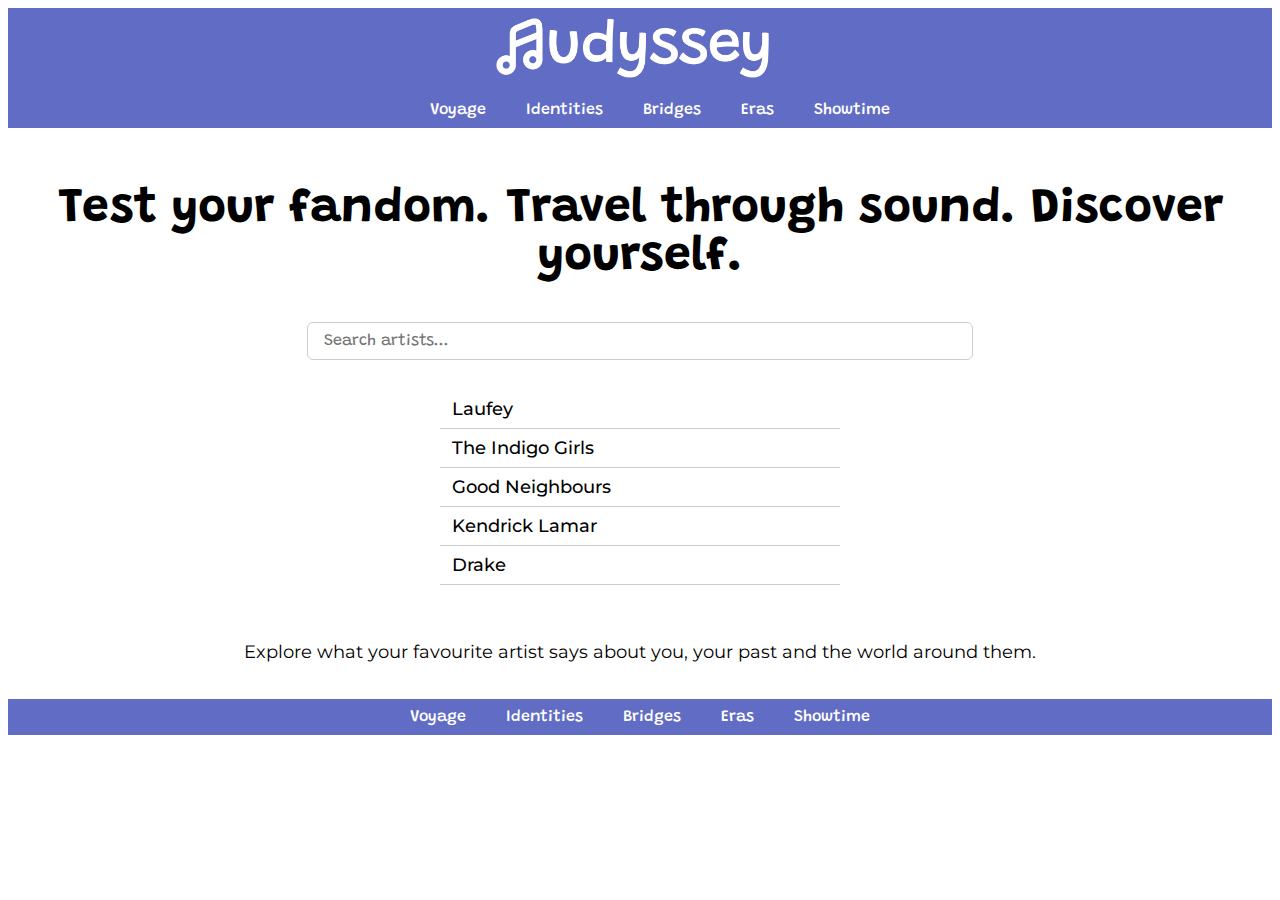
<file: index.html>
<!doctype html>
<html>
<head>
	<title>Audyssey</title>
	<link rel="stylesheet" type="text/css" href="identities.css">
	<meta charset="utf-8" />
	<meta http-equiv="Content-type" content="text/html; charset=utf-8" />
	<meta name="viewport" content="width=device-width, initial-scale=1" />
	<meta name="keywords" content="HTML">
</head>
<body>
	<div class="top-banner">
  <a href="javascript:history.back()" aria-label="Go back to previous page">
  <img src="Group 5.png" alt="Go Back" class="logo" title="Go Back">
</div>
<div class="top-banner">
  <nav class="nav-menu">
    <a href="voyage.html">Voyage</a>
    <a href="identities.html">Identities</a>
    <a href="bridges.html">Bridges</a>
    <a href="eras.html">Eras</a>
    <a href="showtime.html">Showtime</a>
  </nav>
</div>
<br>
<h2>Test your fandom. Travel through sound. Discover yourself.</h2>
<div class="search-full">
  <input type="text" id="searchInput" placeholder="Search artists..." class="search-bar-large" onkeyup="filterArtists()">
</div>

<ul id="artistList">
  <li><a href="voyage.html">Laufey</a></li>
  <li><a href="identities.html">The Indigo Girls</a></li>
  <li><a href="bridges.html">Good Neighbours</a></li>
  <li><a href="eras.html">Kendrick Lamar</a></li>
  <li><a href="showtime.html">Drake</a></li>
</ul>
<br>
<p>Explore what your favourite artist says about you, your past and the world around them.</p>
<br>
<div class="bottom-banner">
	<nav class="nav-menu">
	<a href="voyage.html">Voyage</a>
    <a href="identities.html">Identities</a>
    <a href="bridges.html">Bridges</a>
    <a href="eras.html">Eras</a>
    <a href="showtime.html">Showtime</a>
</nav>
</div>
<script>
	function filterArtists() {
  const input = document.getElementById('searchInput');
  const filter = input.value.toLowerCase();
  const ul = document.getElementById('artistList');
  const li = ul.getElementsByTagName('li');

  for (let i = 0; i < li.length; i++) {
    const artistName = li[i].textContent || li[i].innerText;
    if (artistName.toLowerCase().indexOf(filter) > -1) {
      li[i].style.display = "";
    } else {
      li[i].style.display = "none";
    }
  }
}
</script>
</body>
</html>
</file>
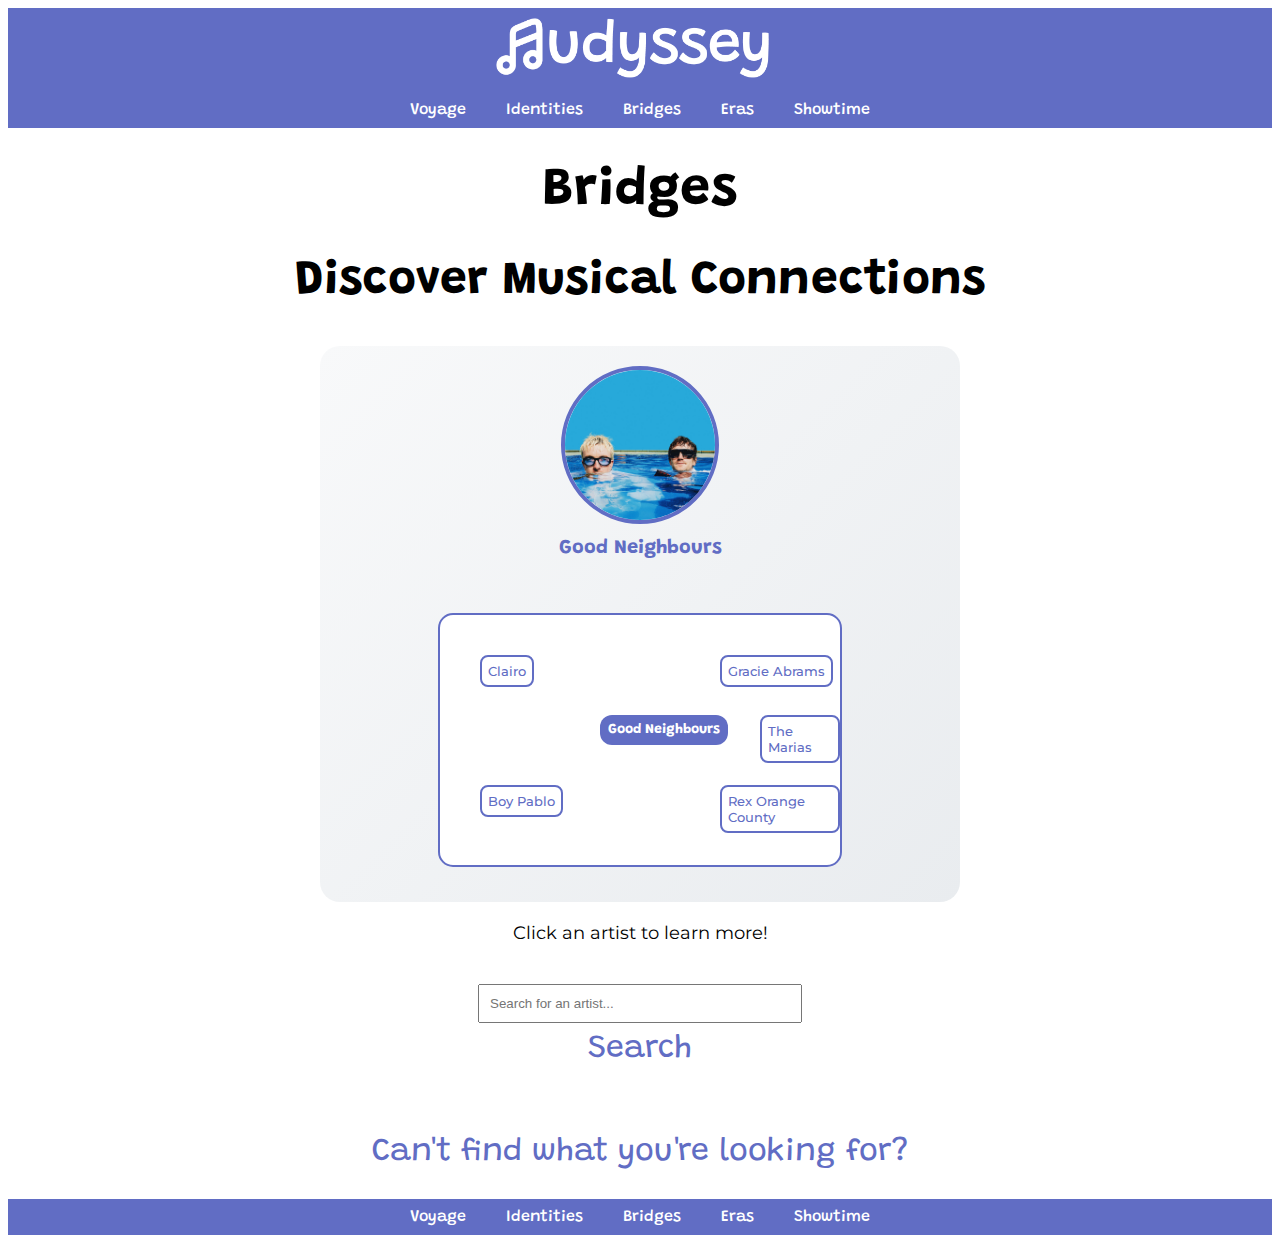
<file: bridges.html>
<!doctype html>
<html>
<head>
	<title>Bridges</title>
	<link rel="stylesheet" type="text/css" href="identities.css">
	<meta charset="utf-8" />
	<meta http-equiv="Content-type" content="text/html; charset=utf-8" />
	<meta name="viewport" content="width=device-width, initial-scale=1" />
</head>
<body>
	<div class="top-banner">
		<a href="javascript:history.back()" aria-label="Go back to previous page">
			<img src="Group 5.png" alt="Go Back" class="logo" title="Go Back">
		</a>
	</div>
	<div class="top-banner">
		<nav class="nav-menu">
			<a href="voyage.html">Voyage</a>
			<a href="identities.html">Identities</a>
			<a href="bridges.html">Bridges</a>
			<a href="eras.html">Eras</a>
			<a href="showtime.html">Showtime</a>
		</nav>
	</div>

	<h1>Bridges</h1>
	<h2>Discover Musical Connections</h2>
	
	<div class="artist-showcase">
		<div class="main-artist">
			<img src="good-neighbours.jpeg" alt="Good Neighbours" style="width: 150px; height: 150px; border-radius: 50%; border: 4px solid #616DC4;">
			<h3>Good Neighbours</h3>
		</div>
		
		<div class="music-map">
			<div id="center">Good Neighbours</div>
			<a href="https://open.spotify.com/artist/3l0CmX0FuQjFxr8SK7Vqag?si=bvjuuWOrSce2F2nINirMWg" target="_blank" id="artist1" class="map-artist">Clairo</a>
			<a href="https://open.spotify.com/artist/4tuJ0bMpJh08umKkEXKUI5?si=-XuJQZazRYK5-jgdV7DCpQ" target="_blank" id="artist2" class="map-artist">Gracie Abrams</a>
			<a href="https://open.spotify.com/artist/7wbkl3zgDZEoZer357mVIw?si=UZpDsGP9QcWUOn8YlVFKLQ" target="_blank" id="artist3" class="map-artist">Boy Pablo</a>
			<a href="https://open.spotify.com/artist/7pbDxGE6nQSZVfiFdq9lOL?si=rKvjw8jwQS-yctvB-U5ccg" target="_blank" id="artist4" class="map-artist">Rex Orange County</a>
			<a href="https://open.spotify.com/artist/2sSGPbdZJkaSE2AbcGOACx?si=LVWx2YOaSGKEiybeAgIaZA" target="_blank" id="artist5" class="map-artist">The Marias</a>
		</div>
	</div>
	
	<p id="result">Click an artist to learn more!</p>

	<div class="button-container">
		<input type="text" id="searchBox" placeholder="Search for an artist..." style="padding: 10px; width: 300px; margin: 10px;">
		<button id="searchButton">Search</button>
		<p id="searchResult" style="margin: 20px 0; font-family: 'Montserrat', sans-serif;"></p>
	</div>

	<div class="button-container">
		<button onclick="toggleVisibility(this)">Can't find what you're looking for?</button>
		<div class="hidden">
			<p id="black">Oops, looks like what you're searching for is invisible.<br>
			Try searching for something a little less hipster, please.</p>
			<iframe width="560" height="315" src="https://www.youtube.com/embed/cbhOVKhwO_4?si=RybXmT4RCUKYdB1E&amp;start=46" title="YouTube video player" frameborder="0" allow="accelerometer; autoplay; clipboard-write; encrypted-media; gyroscope; picture-in-picture; web-share" referrerpolicy="strict-origin-when-cross-origin" allowfullscreen></iframe>
		</div>
	</div>

	<div class="bottom-banner">
		<nav class="nav-menu">
			<a href="voyage.html">Voyage</a>
			<a href="identities.html">Identities</a>
			<a href="bridges.html">Bridges</a>
			<a href="eras.html">Eras</a>
			<a href="showtime.html">Showtime</a>
		</nav>
	</div>

	<style>
		.artist-showcase {
			display: flex;
			flex-direction: column;
			align-items: center;
			margin: 20px auto;
			padding: 20px;
			background: linear-gradient(135deg, #f8f9fa 0%, #e9ecef 100%);
			border-radius: 20px;
			max-width: 600px;
		}
		
		.main-artist {
			text-align: center;
			margin-bottom: 20px;
		}
		
		.main-artist h3 {
			font-family: 'Grandstander', sans-serif;
			color: #616DC4;
			font-size: 20px;
			margin-top: 10px;
		}
		
		.music-map {
			position: relative;
			width: 400px;
			height: 250px;
			background-color: white;
			border: 2px solid #616DC4;
			border-radius: 15px;
			margin: 15px auto;
		}
		
		#center {
			position: absolute;
			left: 160px;
			top: 100px;
			background-color: #616DC4;
			color: white;
			padding: 8px;
			border-radius: 12px;
			font-family: 'Grandstander', sans-serif;
			font-weight: 700;
			font-size: 14px;
		}
		
		.map-artist {
			position: absolute;
			background-color: white;
			border: 2px solid #616DC4;
			color: #616DC4;
			padding: 6px;
			border-radius: 8px;
			font-family: 'Montserrat', sans-serif;
			cursor: pointer;
			text-decoration: none;
			font-size: 13px;
		}
		
		.map-artist:hover {
			background-color: #616DC4;
			color: white;
		}
		
		#artist1 {
			left: 40px;
			top: 40px;
		}
		
		#artist2 {
			left: 280px;
			top: 40px;
		}
		
		#artist3 {
			left: 40px;
			top: 170px;
		}
		
		#artist4 {
			left: 280px;
			top: 170px;
		}
		
		#artist5 {
			left: 320px;
			top: 100px;
		}
	</style>

	<script>
		var artist1 = document.querySelector("#artist1");
		var artist2 = document.querySelector("#artist2");
		var artist3 = document.querySelector("#artist3");
		var artist4 = document.querySelector("#artist4");
		var artist5 = document.querySelector("#artist5");
		var result = document.querySelector("#result");
		var searchButton = document.querySelector("#searchButton");
		var searchBox = document.querySelector("#searchBox");
		var searchResult = document.querySelector("#searchResult");
		
		artist1.addEventListener("click", showClairo);
		artist2.addEventListener("click", showGracie);
		artist3.addEventListener("click", showBoy);
		artist4.addEventListener("click", showRex);
		artist5.addEventListener("click", showMarias);
		searchButton.addEventListener("click", searchArtist);
		
		function showClairo() {
			result.textContent = "Clairo: Bedroom pop with dreamy vocals!";
		}
		
		function showGracie() {
			result.textContent = "Gracie Abrams: Indie folk with emotional lyrics!";
		}
		
		function showBoy() {
			result.textContent = "Boy Pablo: Norwegian indie pop vibes!";
		}
		
		function showRex() {
			result.textContent = "Rex Orange County: Jazz-influenced indie pop!";
		}
		
		function showMarias() {
			result.textContent = "The Marias: Dreamy bilingual indie pop!";
		}
		
		function searchArtist() {
			var userInput = searchBox.value;
			if (userInput === "") {
				searchResult.textContent = "Please enter an artist name!";
			} else {
				searchResult.textContent = "Oops, looks like what you're searching for is invisible. Try searching for something a little less hipster, please.";
			}
		}
	</script>
</body>
</html>
</file>
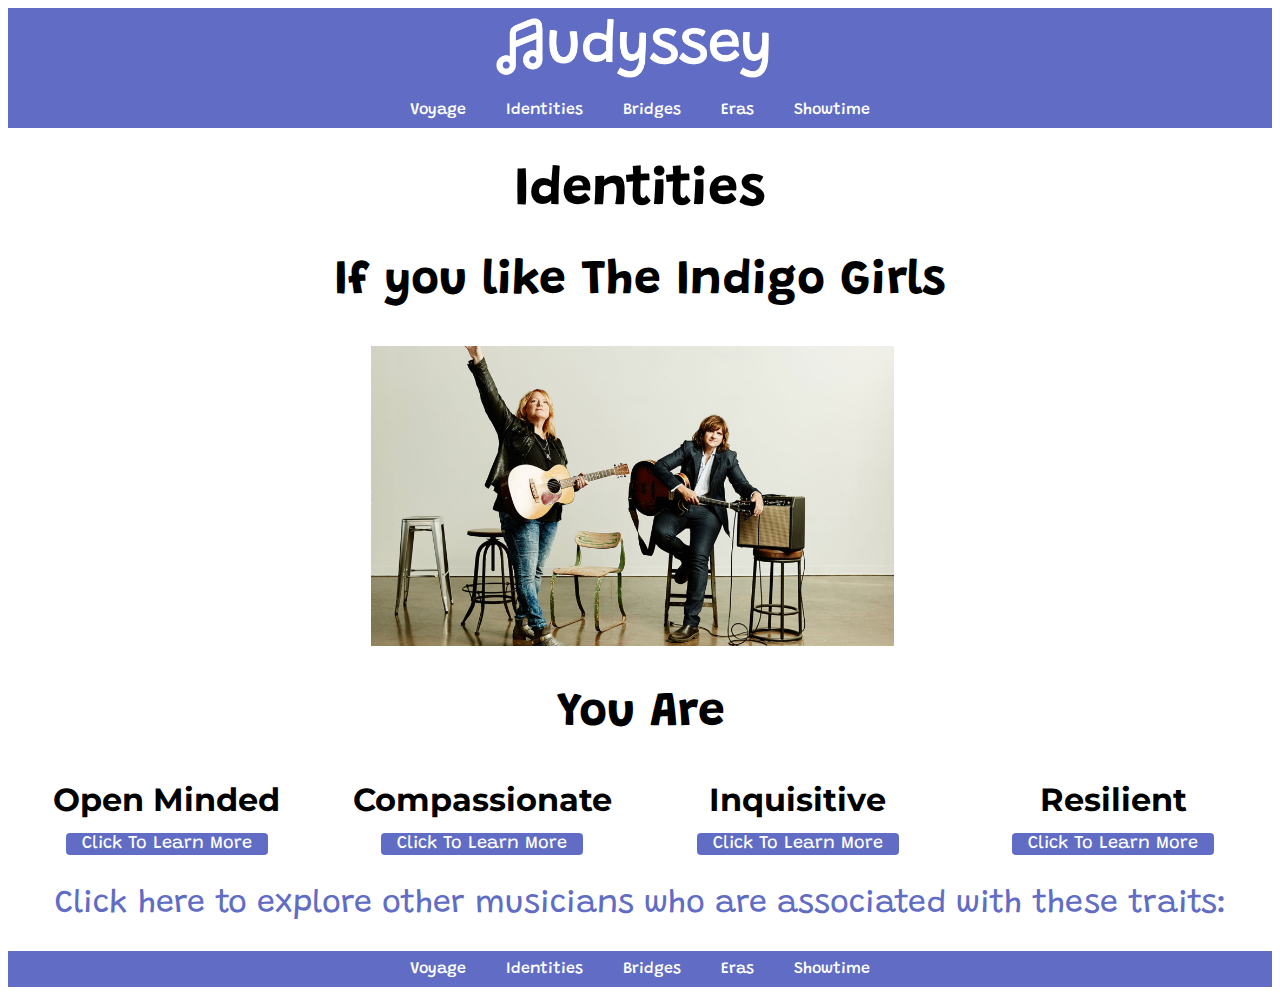
<file: identities.html>
<!doctype html>
<html>
<head>
	<title>Identities</title>
	<link rel="stylesheet" type="text/css" href="identities.css">
	<meta charset="utf-8" />
	<meta http-equiv="Content-type" content="text/html; charset=utf-8" />
	<meta name="viewport" content="width=device-width, initial-scale=1" />
	<meta name="keywords" content="HTML">
</head>
<body>
	<div class="top-banner">
  <a href="javascript:history.back()" aria-label="Go back to previous page">
  <img src="Group 5.png" alt="Go Back" class="logo" title="Go Back">
</a>
</div>
<div class="top-banner">
  <nav class="nav-menu">
    <a href="voyage.html">Voyage</a>
    <a href="identities.html">Identities</a>
    <a href="bridges.html">Bridges</a>
    <a href="eras.html">Eras</a>
    <a href="showtime.html">Showtime</a>
  </nav>
</div>
	<h1>Identities</h1>
	<h2>If you like The Indigo Girls</h2>
	<div class="flex-container">
	<a href="https://www.indigogirls.com/">
  <img src="Indigo Girls.png" alt="The Indigo Girls" class="logo" style="height: 300px;"></a>
</div>
	<h2>You Are</h2>
		<table>
  <tr>
    <th>Open Minded</th>
	<th>Compassionate</th>
	<th>Inquisitive</th>
	<th>Resilient</th>
  </tr>
  <tr id="black">
    <td>
    	<button onclick="toggleVisibility(this)">Click To Learn More</button>
      <div class="hidden"><br>You are open and welcoming to all, and you like trying new things even if they’re not popular. The Indigo Girls have been out as gay since their debut in 1987 and they’ve never been ashamed to call out any intolerance. <br> Your open minded song is: <a href="https://www.youtube.com/watch?v=dI1keSSwdcI&list=RDdI1keSSwdcI&start_radio=1">Galileo</a>
      </div>
</td>
    <td>
    	<button onclick="toggleVisibility(this)">Click To Learn More</button>
      <div class="hidden"><br>You are compassionate to everyone no matter their background, and believe in treating all people with kindness. The Indigo Girls are big in the activism world and have been environmental activists since before it was cool to be an activist. <br> Your compassionate song is: <a href="https://www.youtube.com/watch?v=HKqUglOC3_8&list=RDHKqUglOC3_8&start_radio=1">Shame on you</a>
      </div>
</td>
    <td><button onclick="toggleVisibility(this)">Click To Learn More</button>
      <div class="hidden"><br>You are a thoughtful and introspective person who thinks things through. Many of the Indigo Girls’ songs follow an introspective journey and ask some big life questions. <br> Your inquisitive song is: <a href="https://www.youtube.com/watch?v=HUgwM1Ky228&list=RDHUgwM1Ky228&start_radio=1">Closer to Fine</a>
      </div>
</td>
    <td><button onclick="toggleVisibility(this)">Click To Learn More</button>
      <div class="hidden"><br>You are a strong individual who perseveres through hard times. The Indigo Girls have been releasing music that still continues to touch hearts for close to four decades, that takes perseverance and resiliency.<br> Your resilient song is: <a class="black" href="https://www.youtube.com/watch?v=yTI2GGNFR_U&list=RDyTI2GGNFR_U&start_radio=1">Hammer and a Nail</a>
      </div>
</td>
  </tr>
</table>
<div class="button-container">
		<button onclick="toggleVisibility(this)">Click here to explore other musicians who are associated with these traits:
		</button>
		<div class="hidden"><p id="black"><strong>Open minded:</strong> <a href="https://en.wikipedia.org/wiki/Cynthia_Erivo">Cynthia Erivo</a>, <strong>Compassionate:</strong> <a href="https://en.wikipedia.org/wiki/Alicia_Keys">Alicia Keys</a>, <strong>Inquisitive:</strong> <a href="https://en.wikipedia.org/wiki/Taylor_Swift">Taylor Swift</a>, <strong>Resilient:</strong> <a href="https://en.wikipedia.org/wiki/Celine_Dion">Céline Dion</a></p>
		</div>
	</div>

<div class="bottom-banner">
	<nav class="nav-menu">
	<a href="voyage.html">Voyage</a>
    <a href="identities.html">Identities</a>
    <a href="bridges.html">Bridges</a>
    <a href="eras.html">Eras</a>
    <a href="showtime.html">Showtime</a>
</nav>
</div>
<script>
	function toggleVisibility(button) {
    const detailsDiv = button.nextElementSibling;
    if (detailsDiv.style.display === "none" || detailsDiv.style.display === "") {
      detailsDiv.style.display = "block";
    } else {
      detailsDiv.style.display = "none";
    }
  }
</script>
	</body>
	</html>
</file>
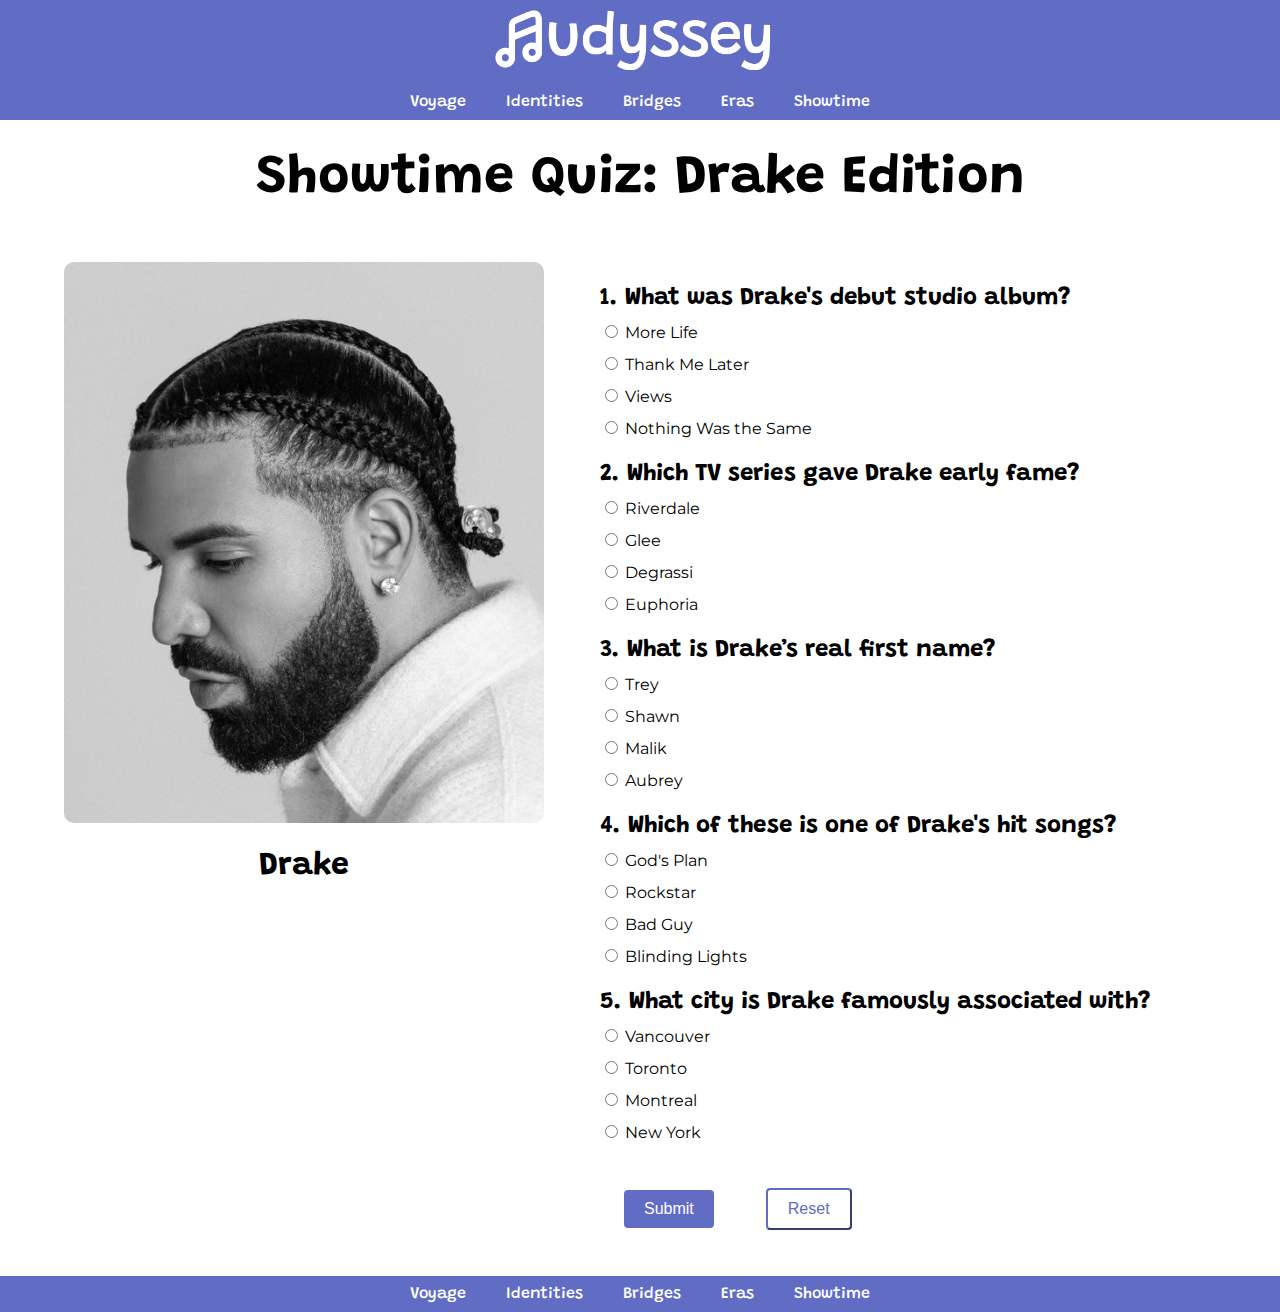
<file: showtime.html>
<!DOCTYPE html>
<html lang="en">
<head>
    <meta charset="UTF-8" />
    <meta name="viewport" content="width=device-width, initial-scale=1.0"/>
    <title>Audyssey–Showtime</title>
    <link rel="icon" type="image" href="favicon.png">

    <link href="https://fonts.googleapis.com/css2?family=Grandstander:wght@400;500;700&family=Montserrat:wght@400;500;700&display=swap" rel="stylesheet">

    <style>
        body
        {
        margin: 0;
        font-family: 'Montserrat', sans-serif;
        background: #fff;
        color: #000;
        }

        html
        {
        scroll-behavior: smooth;
        }

        .top-banner
        {
        background-color: #616DC4;
        color: white;
        padding: 10px 20px;
        display: flex;
        align-items: center;
        justify-content: center;
        position: relative;
        top: 0;
        z-index: 1000;
        }

        .bottom-banner
        {
        background-color: #616DC4;
        color: white;
        padding: 10px 20px;
        display: flex;
        align-items: center;
        justify-content: center;
        position: relative;
        }

        .logo
        {
        height: 60px;
        margin-right: 15px;
        cursor: pointer;
        transition: opacity 0.3s ease;
        }

        .logo:hover
        {
        opacity: 0.8;
        transform: scale(1.05);
        transition: all 0.3s ease;
        }

        .nav-menu
        {
        display: flex;
        gap: 40px;
        }

        a
        {
        color: white;
        font-family: 'Grandstander', sans-serif;
        text-decoration: none;
        font-weight: 500;
        }

        h1
        {
        font-family: 'Grandstander', sans-serif;
        font-weight: 700;
        font-size: 54px;
        text-align: center;
        margin: 32px;
        }

        h3
        {
        font-family: 'Grandstander', sans-serif;
        font-size: 24px;
        margin-bottom: 0.5rem;
        }

        p
        {
        font-family: 'Montserrat', sans-serif;
        font-size: 18px;
        text-align: center;
        }

        .container
        {
        display: flex;
        max-width: 1200px;
        margin: 0 auto;
        height: auto;
        }

        .left-panel
        {
        flex: 0 0 480px;
        padding: 24px;
        position: sticky;
        text-align: center;
        }

        .left-panel img
        {
        width: 100%;
        border-radius: 10px;
        }

        .artist-name
        {
        margin-top: 24px;
        font-size: 32px;
        font-weight: bold;
        font-family: 'Grandstander', sans-serif;
        }

        .quiz-section
        {
        flex: 1;
        margin-top: 24px;
        margin-left: 32px;
        }

        .question
        {
        margin-bottom: 24px;
        }

        .options label
        {
        display: block;
        margin: 12px 0;
        cursor: pointer;
        }

        .submit-btn
        {
        margin: 24px;
        padding: 10px 20px;
        background-color: #616DC4;
        color: white;
        border: none;
        border-radius: 4px;
        font-size: 16px;
        cursor: pointer;
        }

        .reset-btn
        {
        margin-left: 24px;
        padding: 10px 20px;
        background-color: white;
        color: #616DC4;
        border-color: #616DC4;
        border-radius: 4px;
        font-size: 16px;
        cursor: pointer;
        }

        .score
        {
        font-weight: bold;
        font-family: 'Grandstander', sans-serif;
        margin-bottom: 24px;
        }

        .correct
        {
        color: green;
        font-weight: bold;
        }

        .incorrect
        {
        color: red;
        font-weight: bold;
        }

    </style>
</head>
<body>

  <div class="top-banner">
    <a href="javascript:history.back()" aria-label="Go back to previous page">
      <img src="Logo.png" alt="Go Back" class="logo" title="Go Back">
    </a>
  </div>

  <div class="top-banner">
    <nav class="nav-menu">
      <a href="voyage.html">Voyage</a>
      <a href="identities.html">Identities</a>
      <a href="bridges.html">Bridges</a>
      <a href="eras.html">Eras</a>
      <a href="showtime.html">Showtime</a>
    </nav>
  </div>

  <h1>Showtime Quiz: Drake Edition</h1>

  <div class="container">
    <div class="left-panel">
      <img src="drake.jpeg" alt="Drake">
      <div class="artist-name">Drake</div>
    </div>

    <div class="quiz-section">
      <form id="quizForm">

        <div class="question" data-correctans="2">
          <h3>1. What was Drake's debut studio album?</h3>
          <div class="options">
            <label><input type="radio" name="q1" value="1"> More Life</label>
            <label><input type="radio" name="q1" value="2"> Thank Me Later</label>
            <label><input type="radio" name="q1" value="3"> Views</label>
            <label><input type="radio" name="q1" value="4"> Nothing Was the Same</label>
          </div>
        </div>

        <div class="question" data-correctans="3">
          <h3>2. Which TV series gave Drake early fame?</h3>
          <div class="options">
            <label><input type="radio" name="q2" value="1"> Riverdale</label>
            <label><input type="radio" name="q2" value="2"> Glee</label>
            <label><input type="radio" name="q2" value="3"> Degrassi</label>
            <label><input type="radio" name="q2" value="4"> Euphoria</label>
          </div>
        </div>

        <div class="question" data-correctans="4">
          <h3>3. What is Drake’s real first name?</h3>
          <div class="options">
            <label><input type="radio" name="q3" value="1"> Trey</label>
            <label><input type="radio" name="q3" value="2"> Shawn</label>
            <label><input type="radio" name="q3" value="3"> Malik</label>
            <label><input type="radio" name="q3" value="4"> Aubrey</label>
          </div>
        </div>

        <div class="question" data-correctans="1">
          <h3>4. Which of these is one of Drake's hit songs?</h3>
          <div class="options">
            <label><input type="radio" name="q4" value="1"> God's Plan</label>
            <label><input type="radio" name="q4" value="2"> Rockstar</label>
            <label><input type="radio" name="q4" value="3"> Bad Guy</label>
            <label><input type="radio" name="q4" value="4"> Blinding Lights</label>
          </div>
        </div>

        <div class="question" data-correctans="2">
          <h3>5. What city is Drake famously associated with?</h3>
          <div class="options">
            <label><input type="radio" name="q5" value="1"> Vancouver</label>
            <label><input type="radio" name="q5" value="2"> Toronto</label>
            <label><input type="radio" name="q5" value="3"> Montreal</label>
            <label><input type="radio" name="q5" value="4"> New York</label>
          </div>
        </div>

        <button type="button" class="submit-btn" onclick="submitQuiz()">Submit</button>
        <button type="button" class="reset-btn" onclick="resetQuiz()">Reset</button>
        <div id="scoreDisplay" class="score"></div>
      </form>
    </div>
  </div>

  <div class="bottom-banner">
    <nav class="nav-menu">
      <a href="voyage.html">Voyage</a>
      <a href="identities.html">Identities</a>
      <a href="bridges.html">Bridges</a>
      <a href="eras.html">Eras</a>
      <a href="showtime.html">Showtime</a>
    </nav>
  </div>

    <script>
        function submitQuiz()
        {
        let score = 0;
        const questions = document.querySelectorAll(".question");

        questions.forEach((q, index) =>
            {
                const correct = q.dataset.correctans;
                const name = "q" + (index + 1);
                const selected = q.querySelector('input:checked');
                const labels = q.querySelectorAll("label");

                labels.forEach(label => label.classList.remove("correct", "incorrect"));

                if (selected)
                {
                    if (selected.value === correct) 
                    {
                        score++;
                        selected.parentElement.classList.add("correct");
                    }
                    else
                    {
                        selected.parentElement.classList.add("incorrect");
                        const correctInput = q.querySelector(`input[name="${name}"][value="${correct}"]`);
                        if (correctInput)
                        {
                            correctInput.parentElement.classList.add("correct");
                        }
                    }
                }
            }
                        );

        document.getElementById("scoreDisplay").textContent = `Your score: ${score} / ${questions.length}`;
        }

        function resetQuiz()
        {
            const form = document.getElementById("quizForm");
            form.reset();
            const allLabels = form.querySelectorAll("label");
            allLabels.forEach(label => label.classList.remove("correct", "incorrect"));
            document.getElementById("scoreDisplay").textContent = "";
        }

    </script>
</body>
</html>
</file>
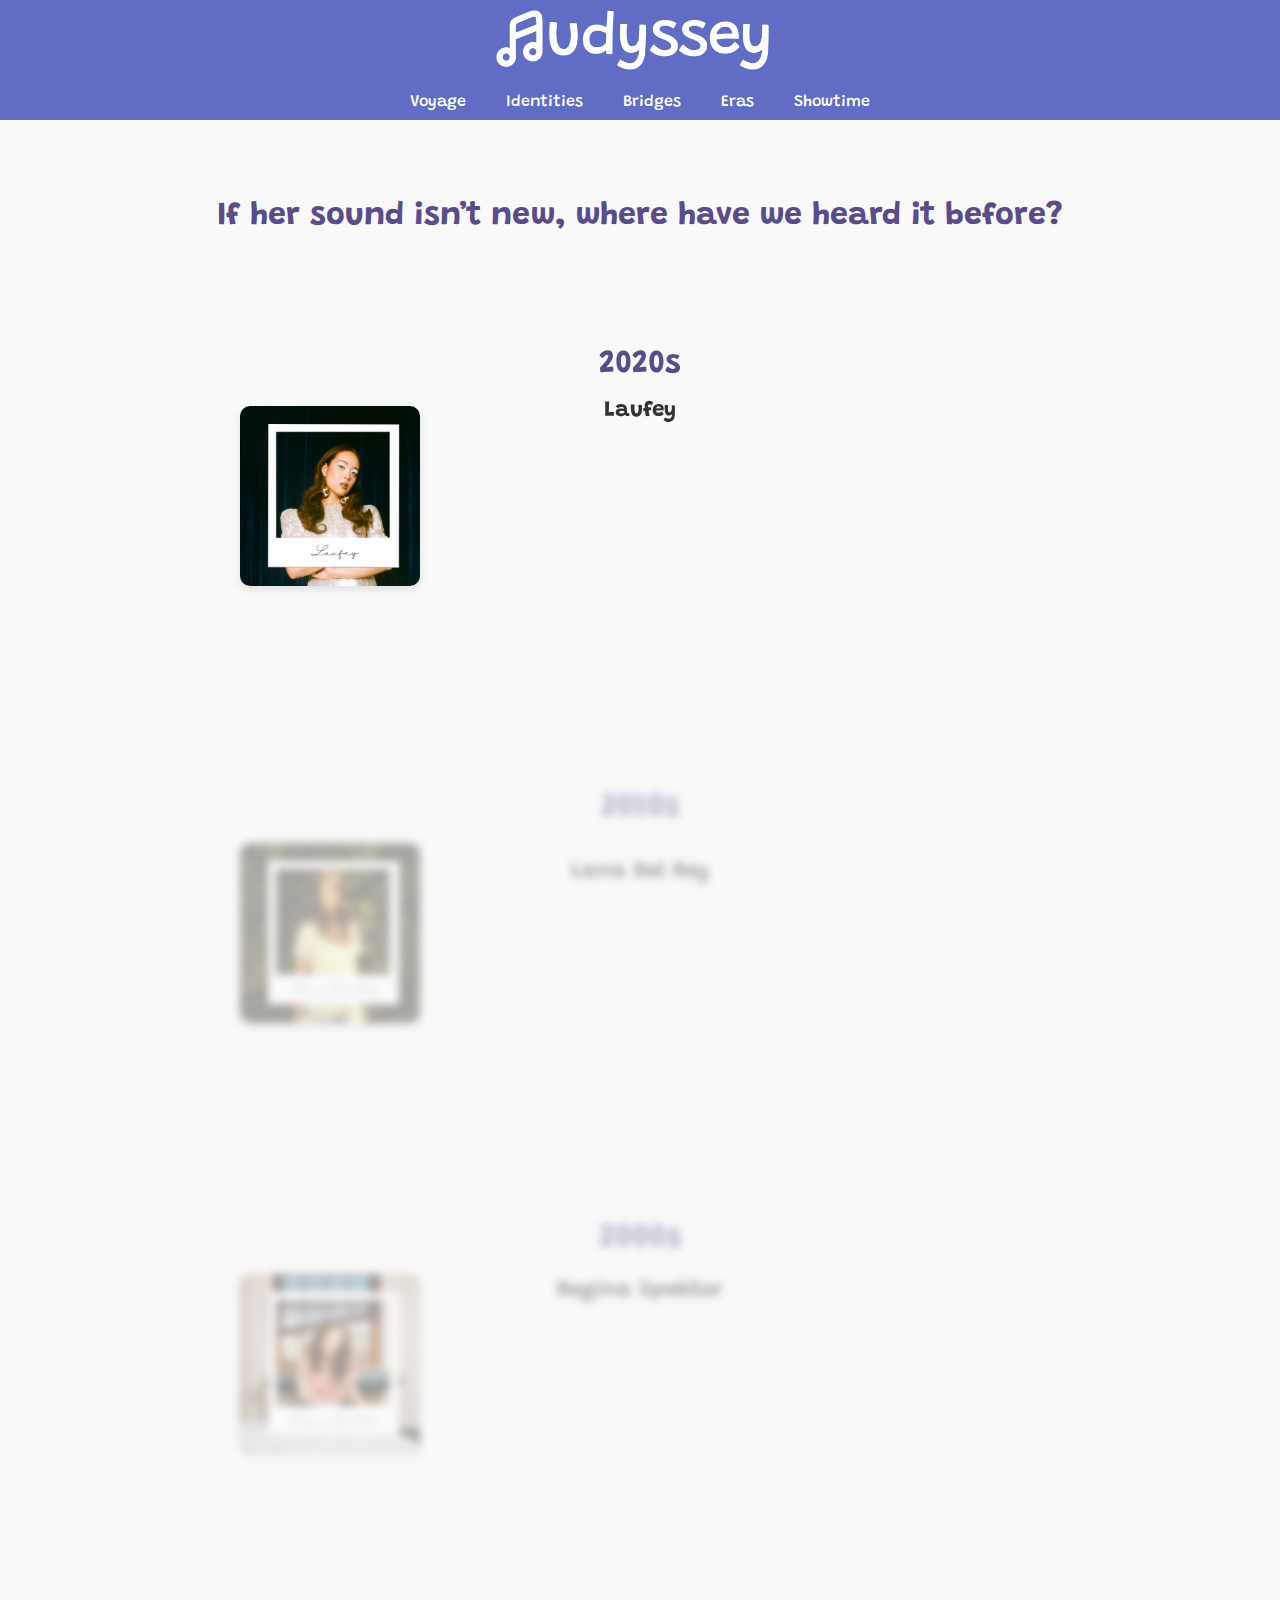
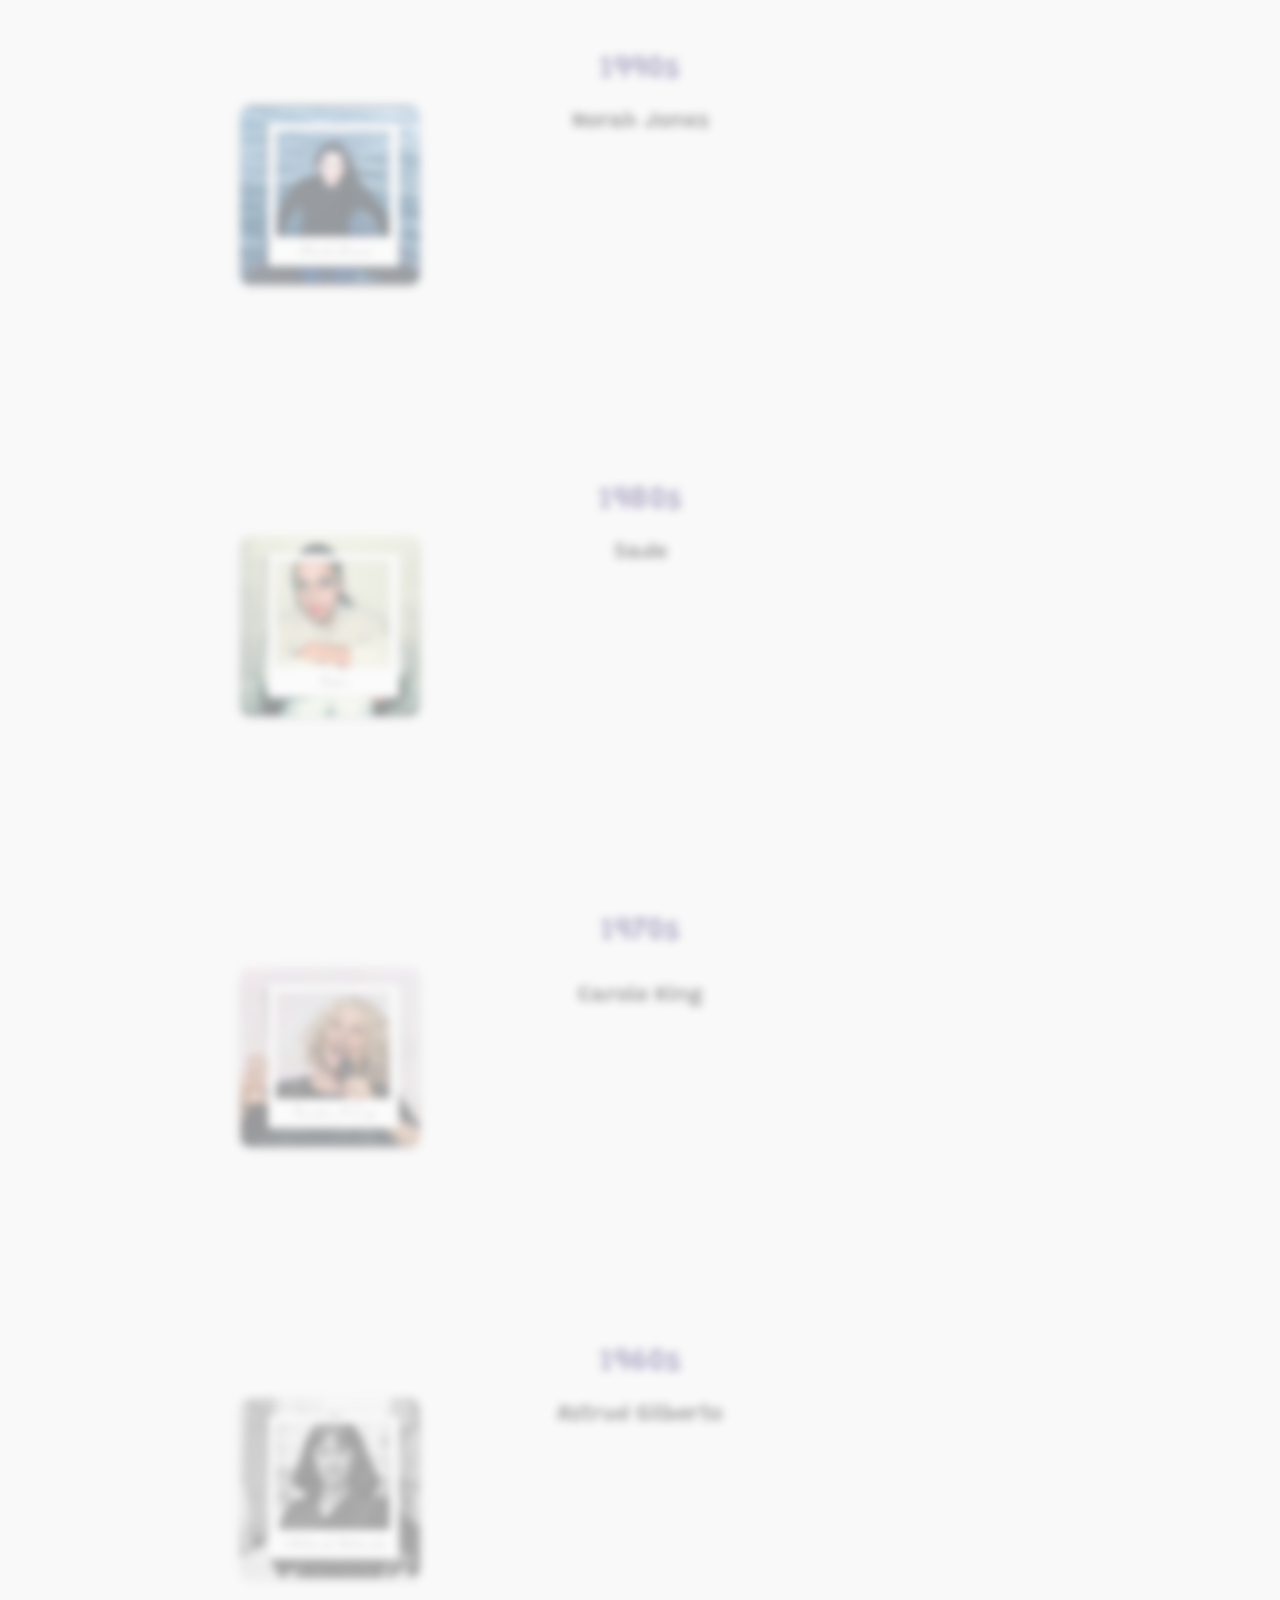
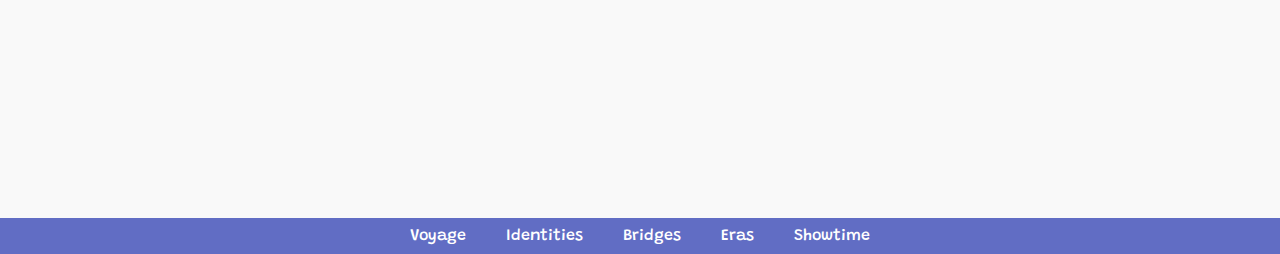
<file: voyage.html>
<!DOCTYPE html>
<html>
<head>
  <meta charset="utf-8">
  <meta name="viewport" content="width=device-width, initial-scale=1">
  <link rel="stylesheet" href="voyage.css">
  <title>Voyage</title>
</head>
<body>

<!-- Top Banner -->
<div class="top-banner">
  <a href="javascript:history.back()" aria-label="Go back to previous page">
  <img src="Group 5.png" alt="Go Back" class="logo" title="Go Back">
</a>
</div>
<div class="top-banner">
  <nav class="nav-menu">
    <a href="voyage.html">Voyage</a>
    <a href="identities.html">Identities</a>
    <a href="bridges.html">Bridges</a>
    <a href="eras.html">Eras</a>
    <a href="showtime.html">Showtime</a>
  </nav>
</div>

<div class="intro-text">
  <h1>If her sound isn’t new, where have we heard it before?</h1>
</div>

  <div class="timeline">

    <!-- Laufey (2020s) -->
    <section class="timeline-section">
      <h2>2020s</h2>
      <div class="content-block">
        <img src="images/Laufey.png" alt="Laufey">
        <div class="text-overlay">
        <h3>Laufey</h3>
        <p>Laufey blends classical and jazz with Gen Z intimacy. A modern artist with a timeless sound, Laufey blends classical, jazz, and bedroom pop to create music that feels timeless. Her voice is soft but commanding, and her songs feel like conversations whispered across decades..</p>
        </div>
      </div>
    </section>

    <!-- Lana Del Rey (2010s) -->
    <section class="timeline-section">
      <h2>2010s</h2>
      <div class="content-block">
        <img src="images/Lana.png" alt="Lana Del Rey">
        <div class="text-overlay">
        <h3>Lana Del Rey</h3>
        <p>Lana brought melancholia and romantic nostalgia back into pop in the 2010s. Like Laufey, she leans into vintage aesthetics and introspective lyrics, building a world where softness is a statement. </p>
        </div>
      </div>
    </section>

    <!-- Regina Spektor (2000s) -->
    <section class="timeline-section">
      <h2>2000s</h2>
      <div class="content-block">
        <img src="images/Regina.png" alt="Regina Spektor">
        <div class="text-overlay">
        <h3>Regina Spektor</h3>
        <p>Regina Spektor fused classical piano with quirky, poetic storytelling — paving the way for artists like Laufey to blend formal training with emotional vulnerability. Both write songs that feel like diary entries wrapped in melody.</p>
        </div>
      </div>
    </section>

    <!-- Norah Jones (1990s-style) -->
    <section class="timeline-section">
      <h2>1990s</h2>
      <div class="content-block">
        <img src="images/Norah.png" alt="Norah Jones">
        <div class="text-overlay">
        <h3>Norah Jones</h3>
        <p>Though she debuted in the early 2000s, Norah Jones’s sound is rooted in '90s-era coffeehouse jazz — warm, minimal, and emotional. Laufey carries that same quiet intimacy, favoring simplicity over spectacle.</p>
        </div>
      </div>
    </section>

    <!-- Sade (1980s) -->
    <section class="timeline-section">
      <h2>1980s</h2>
      <div class="content-block">
        <img src="images/Sade.png" alt="Sade">
        <div class="text-overlay">
        <h3>Sade</h3>
        <p>Sade's smooth, restrained delivery gave space to emotion without overpowering it. Laufey follows that same tradition: understated, elegant, and deeply felt, proving that softness can still leave a mark.</p>
        </div>
      </div>
    </section>

    <!-- Carole King (1970s) -->
    <section class="timeline-section">
      <h2>1970s</h2>
      <div class="content-block">
        <img src="images/Carole.png" alt="Carole King">
        <div class="text-overlay">
        <h3>Carole King</h3>
        <p>Carole King’s songwriting captured everyday emotion with grace and honesty. Laufey echoes that same confessional tone: intimate and melodic, like a letter set to music.</p>
        </div>
      </div>
    </section>

    <!-- Astrud Gilberto (1960s) -->
    <section class="timeline-section">
      <h2>1960s</h2>
      <div class="content-block">
        <img src="images/Astrud.png" alt="Astrud Gilberto">
        <div class="text-overlay">
        <h3>Astrud Gilberto</h3>
        <p>Astrud’s airy voice and bossa nova rhythms made vulnerability feel chic and effortless. Laufey’s phrasing and tone feel like a modern continuation of that soft, whispery tradition — romantic, subtle, and timeless.</p>
        </div>
      </div>
    </section>
  </div>

<!-- Bottom Banner -->
<div class="bottom-banner">
  <nav class="nav-menu">
  <a href="voyage.html">Voyage</a>
    <a href="identities.html">Identities</a>
    <a href="bridges.html">Bridges</a>
    <a href="eras.html">Eras</a>
    <a href="showtime.html">Showtime</a>
</nav>
</div>


<script>
  const sections = document.querySelectorAll('.timeline-section');
  const observer = new IntersectionObserver((entries) => {
    

    entries.forEach(entry => {
      if (entry.isIntersecting) {
        activeSection = entry.target;
      }
    });

    if (activeSection) {
      sections.forEach(section => section.classList.remove('active'));
      activeSection.classList.add('active');
    }
  }, {
    root: null,
    rootMargin: '-30% 0px -30% 0px', // Top and bottom margins push detection zone toward the center
    threshold: 0
  });

  sections.forEach(section => observer.observe(section));
</script>

</body>
</html>
</file>
<file: identities.css>
@import url('https://fonts.googleapis.com/css2?family=Grandstander:wght@400;500;700&family=Montserrat:wght@400;500;700&display=swap');

.top-banner {
  background-color: #616DC4;
  color: white;
  padding: 10px 20px;
  display: flex;
  align-items: center;
  justify-content: center;
  position: relative;
  top: 0;
  z-index: 1000;
}

.bottom-banner {
	background-color: #616DC4;
  color: white;
  padding: 10px 20px;
  display: flex;
  align-items: center;
  justify-content: center;
  position: relative;
}

.logo {
  height: 60px;
  margin-right: 15px;
  cursor: pointer;
  transition: opacity 0.3s ease;
}

.logo:hover {
  opacity: 0.8;
  transform: scale(1.05);
  transition: all 0.3s ease;
}

.nav-menu {
  display: flex;
  gap: 40px;
}

.search-full {
  display: flex;
  justify-content: center;
  align-items: center;
  margin: 30px 0;
}

#artistList {
  list-style: none;
  padding: 0;
  max-width: 400px;
  margin: 20px auto;
  font-family: 'Montserrat', sans-serif;
  font-size: 18px;

}

#artistList li {
  padding: 8px 12px;
  border-bottom: 1px solid #ccc;
}

#artistList li:hover {
  background-color: #f0f0f0;
  cursor: pointer;
  color: black;
  text-decoration: none;
}

#artistList a {
  color: black;
  text-decoration: none;
  display: block;
  font-family: 'Montserrat', sans-serif;
  }

.search-bar-large {
  width: 50%;
  padding: 10px 16px;
  border-radius: 6px;
  border: 1px solid #ccc;
  font-family: 'Grandstander', sans-serif;
  font-size: 16px;
  display: block;
  margin: 0 auto;
}

a {
  color: white;
  font-family: 'Grandstander', sans-serif;
  text-decoration: none;
  font-weight: 500;
}

#black a {
	color: black;
	font-family: 'Montserrat', sans-serif;
	font-size: 18px;
	text-align: center;
	text-decoration: underline;

}

html {
  scroll-behavior: smooth;
}

h1 {font-family: 'Grandstander', sans-serif;
	font-weight: 700;
	font-size: 54px;
	text-align: center;
}

h2 {font-family: 'Grandstander', sans-serif;
	text-align: center;
	font-size: 48px;
}

p {font-family: 'Montserrat', sans-serif;
	font-size: 18px;
	text-align: center;

}

table {
  width: 100%;
  table-layout: fixed;
}

td {
  width: 25%;
  vertical-align: top;
  font-family: 'Montserrat', sans-serif;
  text-align: center;
}

th {
	width: 25%;
  vertical-align: top;
  font-family: 'Montserrat', sans-serif;
  text-align: center;
  font-size: 32px;
}

td button {
	margin-top: 10px;
  display: inline-block;
  background-color: #616DC4;
  color: #FFFFFF;
  border: none;
  border-radius: 4px;
  padding: 2px 16px;
  font-size: 18px;  

}

button{
  color: #616DC4;
  background-color: #FFFFFF;
  border: #616DC4;
  font-family: 'Grandstander', sans-serif;
	text-align: center;
	font-size: 32px;
}

.button-container button:hover {
  background-color: #4e59a8;
  color: white;
  cursor: pointer;
  transition: background-color 0.3s ease, color 0.3s ease;
}

.button-container {
	display: flex;
  flex-direction: column;
  align-items: center;
  margin: 30px 0;
}

.flex-container {
        display: flex;
        justify-content: center;
        align-items: center;
    }

 .hidden {
    	display: none;
    }
</file>
<file: voyage.css>
@import url('https://fonts.googleapis.com/css2?family=Grandstander:wght@400;500;700&family=Montserrat:wght@400;500;700&display=swap');

.top-banner {
  background-color: #616DC4; /*this is for the top banner placement*/
  color: white;
  padding: 10px 20px;
  display: flex;
  align-items: center;
  justify-content: center;
  position: relative;
  top: 0;
  z-index: 1000;
}

.bottom-banner {
	background-color: #616DC4;
  color: white;
  padding: 10px 20px;
  display: flex;
  align-items: center;
  justify-content: center;
  position: relative;
}

.logo {
  height: 60px;
  margin-right: 15px;
  cursor: pointer;
  transition: opacity 0.3s ease;
}

.logo:hover {
  opacity: 0.8;
  transform: scale(1.05);
  transition: all 0.3s ease;
}

.nav-menu {
  display: flex;
  gap: 40px;
}

a {
  color: white;
  font-family: 'Grandstander', sans-serif;
  text-decoration: none;
  font-weight: 500;
}


html {
  scroll-behavior: smooth;
}

.intro-text {
  text-align: center;
  padding: 60px 20px 40px;
  
}

.intro-text h1 {
  font-size: 2em;
  font-family: 'Grandstander', sans-serif;
  color: #5a4b8b;
  margin-bottom: 10px;
}

h1 {font-family: 'Grandstander', sans-serif;
  font-weight: 700;
  font-size: 54px;
  text-align: center;
}

h2 {font-family: 'Grandstander', sans-serif;
  text-align: center;
  font-size: 48px;
}

p {font-family: 'Montserrat', sans-serif;
  font-size: 18px;
  text-align: center;

}

body {
  margin: 0;
  font-family: 'Helvetica', sans-serif;
  background-color: #f9f9f9;
  color: #333;
}

.timeline {
  width: 90%;
  max-width: 800px;
  margin: 0 auto;
  padding: 40px 0;
}

.timeline-section {
  filter: blur(4px);
  opacity: 0.4;
  transition: filter 0.5s ease, opacity 0.5s ease;
  margin-bottom: 200px
}

.timeline-section.active {
  filter: blur(0);
  opacity: 1;

}


.timeline-section h2 {
  font-size: 2em;
  margin-bottom: 20px;
  color: #5a4b8b;
}


.content-block {
  display: flex;
  flex-direction: row;
  align-items: center;
  gap: 20px;
}

.content-block img {
  width: 180px;
  height: 180px;
  object-fit: cover;
  border-radius: 10px;
  box-shadow: 0 4px 8px rgba(0,0,0,0.1);
}

.content-block p {
  max-width: 400px;
  font-size: 1em;
  line-height: 1.5;
}


.text-overlay {
  position: relative;
  max-width: 400px;
}

.text-overlay h3 {
  margin: 0;
  font-size: 1.4em;
  color: #333;
  font-family: 'Grandstander', sans-serif;
  text-align: center;
}

.text-overlay p {
  margin-top: 10px;
  opacity: 0;
  transition: opacity 0.5s ease;
  color: #555;
}

/* Reveal description on hover */
.content-block:hover .text-overlay p {
  opacity: 1;
}
</file>
